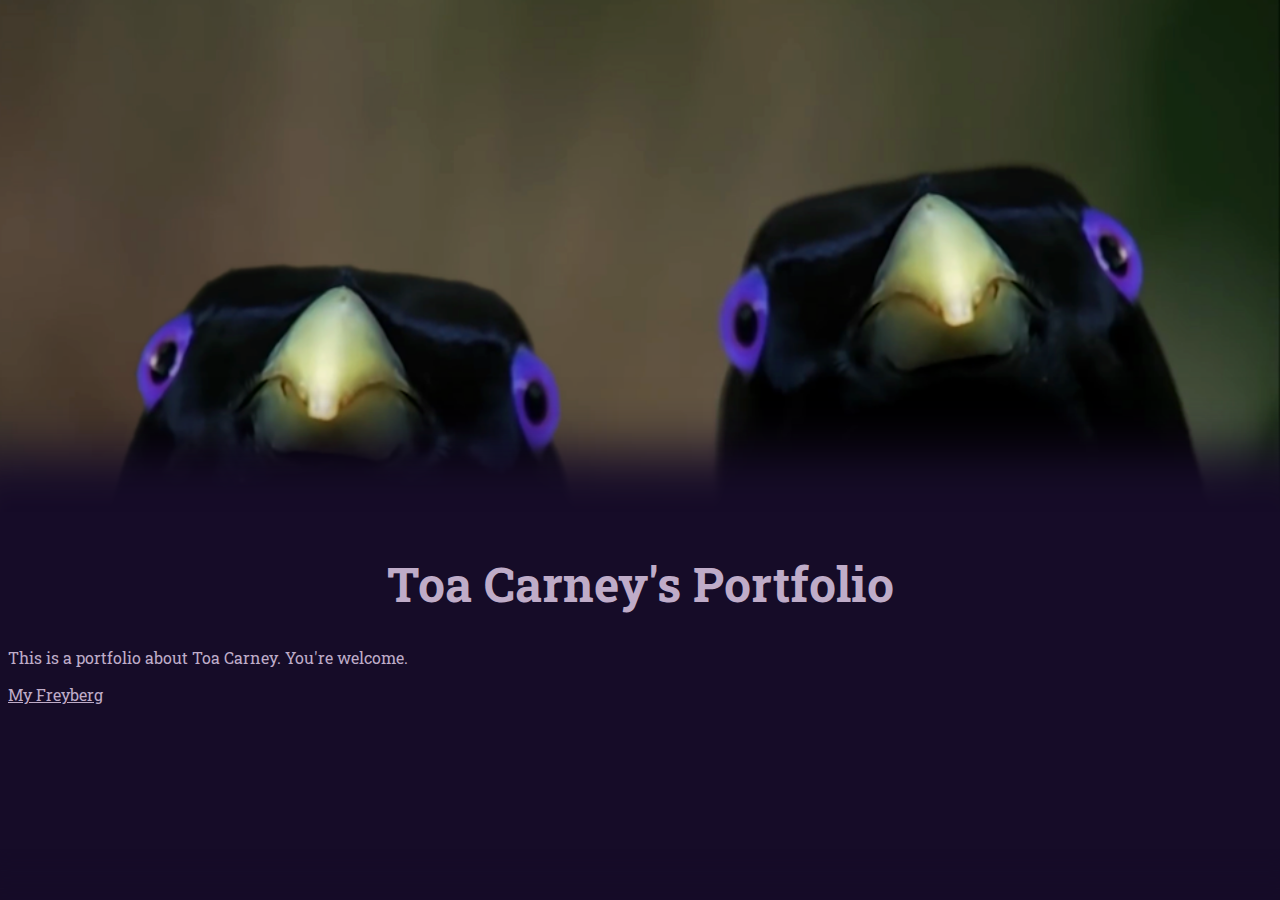
<file: index.html>
<!DOCTYPE html>
<html>

<head>

  <link href="https://fonts.googleapis.com/css?family=Roboto+Slab" rel="stylesheet">

  <style>
  /* Coolors Exported Palette - coolors.co/03bbc0-52d1dc-adeee3-c9ddff-272727 */

  /* HSL */
  :root {
    --color1: #160C28;
    --color2: #F61067;
    --color3: #00F0B5;
    --color4: #4A4063;
    --color5: #BFACC8;
  }
  img {
    box-sizing: border-box;
    width: 100%;
    border: 0.5em solid;
    border-color: var(--color5);
  }
  h1 {
    text-align: center;
    font-size: 3em;
    color: var(--color5);
  }
  p {
    color: var(--color5);
  }

  a {
    color: var(--color5);
  }
  a:hover {
    color: var(--color3);
  }

  body {
    font-family: 'Roboto Slab', serif;
    background-image: url("images/bird.png");
    background-repeat: no-repeat;
    background-attachment: fixed;
    background-size: 100%;
    background-color: var(--color1);
    margin: 0;
  }
  div.content {
    margin-top: 40%;
    padding: 0.5em;
    padding-bottom: 9em;
    background-color: var(--color1);
    box-shadow: 0px -10px 50px 50px #160C28;
  }
  </style>

  <title>Toa Carney's Portfolio</title>
</head>
<body>
  <div class="content">
    <h1>Toa Carney's Portfolio</h1>
    <p>
      This is a portfolio about Toa Carney. You're welcome.
    </p>
    <a href="http://myfreyberg.com/carney/">My Freyberg</a>
  </div>
</body>

</html>
</file>
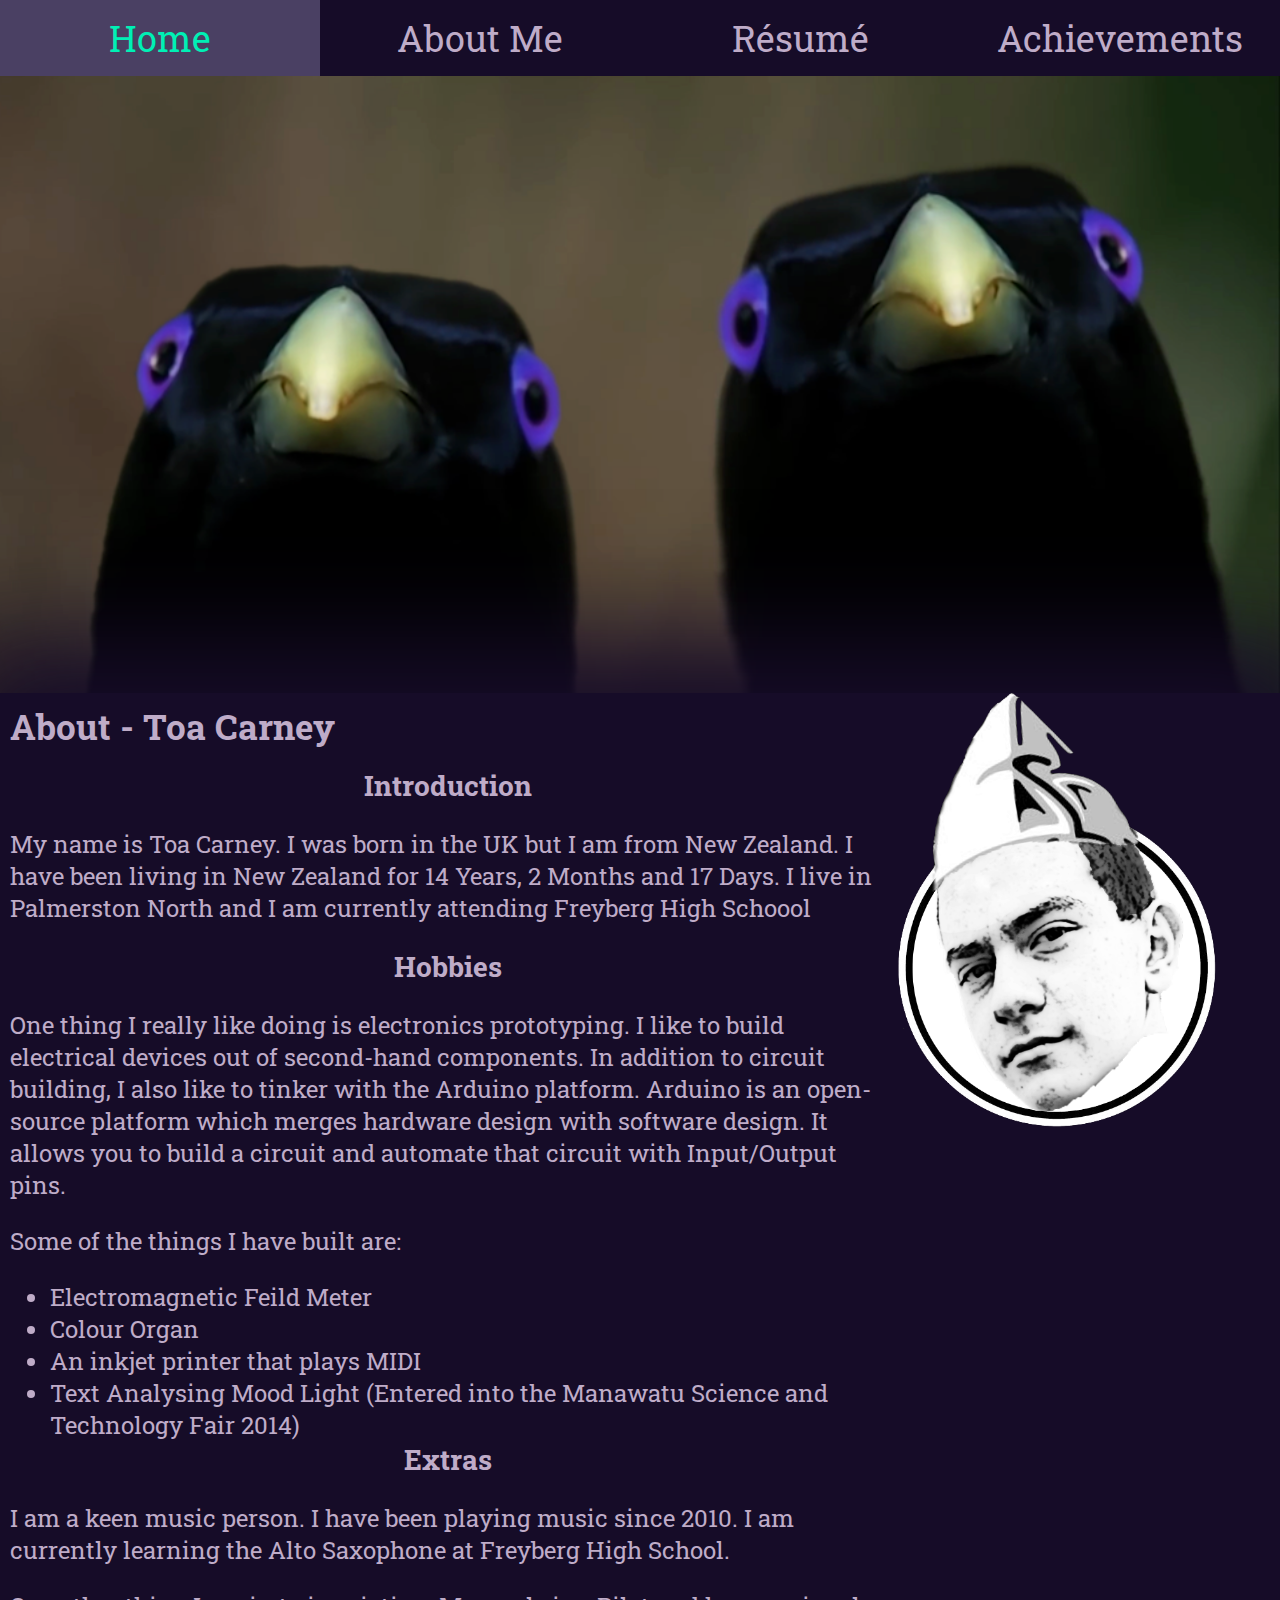
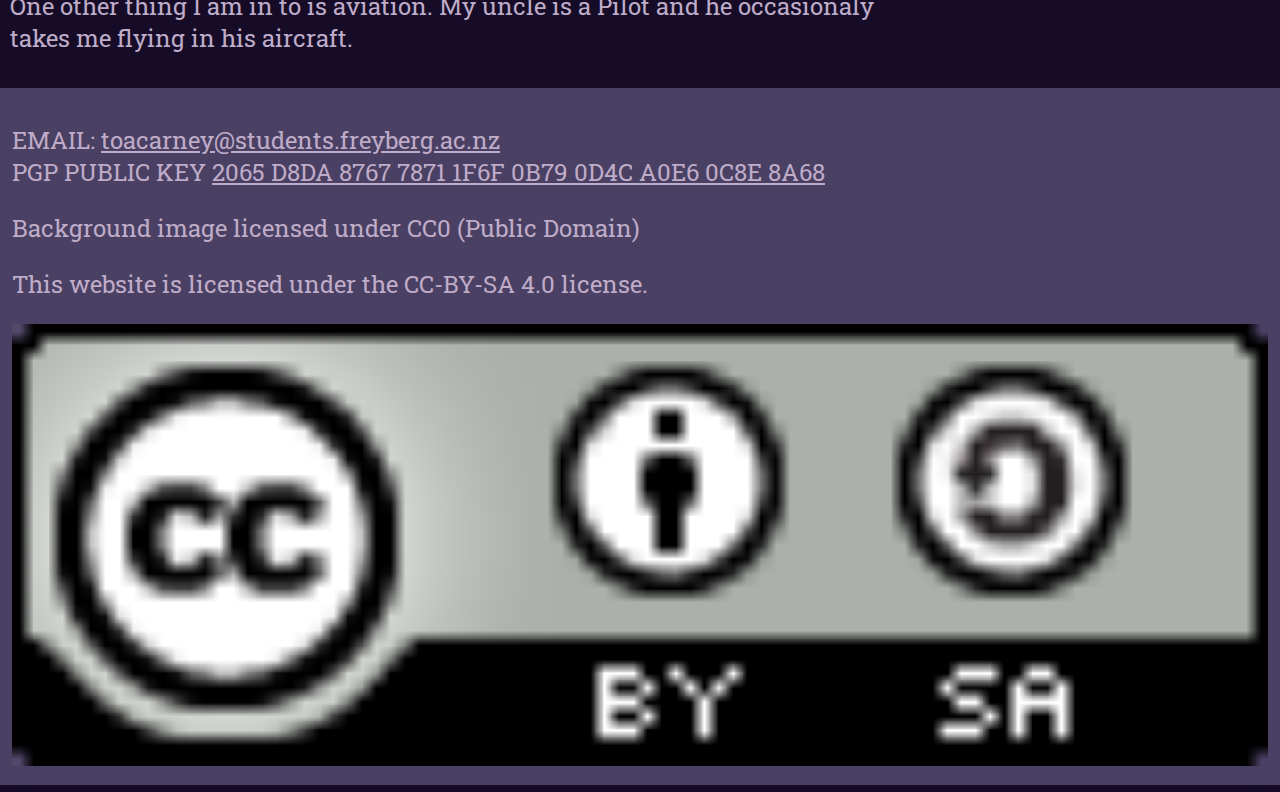
<file: about.html>
<!DOCTYPE html> <!-- Defining the document type as HTML-->
<html> <!-- Start of document -->

<head> <!-- Page header for importing css,fonts, setting title etc... -->
  <link href="https://fonts.googleapis.com/css?family=Roboto+Slab" rel="stylesheet"> <!-- Link to font -->
  <link rel="stylesheet" href="style.css"> <!-- stylesheet link -->
  <meta charset="UTF-8"> <!-- Text Encoding for special characters e.g. é -->
  <title>Toa Carney's Portfolio</title> <!-- Page title -->
</head> <!-- End of page header -->
<body> <!-- Page body, the content of the page goes here -->
  <ul class="nav"> <!-- Nav Bar -->
    <li><a href="index.html">Home</a></li> <!-- A Nav bar element -->
    <li><a href="about.html">About Me</a></li>
    <li><a href="portfolio.html">Résumé</a></li>
    <li><a href="achievements.html">Achievements</a></li>
  </ul> <!-- End of nav bar -->
  <div id="content"> <!-- Main Content Div -->
    <div id="left" class="subSection"> <!-- Left section - Contains most of the page's content -->
      <h2>About - Toa Carney</h2> <!-- Heading -->
      <h3>Introduction</h3> <!-- Sub-heading -->
      <p>My name is Toa Carney. I was born in the UK but I am from New Zealand. I have been living in New Zealand for <span id="time">about 5 years</span>. <!-- Text within span element will be changed by JavaScript -->
        I live in Palmerston North and I am currently attending Freyberg High Schoool
      </p> <!-- End Paragraph -->
      <h3>Hobbies</h3> <!-- Another heading -->
      <p> <!-- Another paragraph - You get the idea -->
        One thing I really like doing is electronics prototyping. I like to build electrical devices out of second-hand components.
        In addition to circuit building, I also like to tinker with the Arduino platform. Arduino is an open-source platform which merges hardware design with software design.
        It allows you to build a circuit and automate that circuit with Input/Output pins.
      </p>
      <p>
        Some of the things I have built are:
      </p>
      <ul> <!-- Unordered list -->
        <li>Electromagnetic Feild Meter</li> <!-- List item -->
        <li>Colour Organ</li>
        <li>An inkjet printer that plays MIDI</li>
        <li>Text Analysing Mood Light (Entered into the Manawatu Science and Technology Fair 2014)</li>
      </ul>
      <h3>Extras</h3>
      <p>
        I am a keen music person. I have been playing music since 2010. I am currently learning the Alto Saxophone at Freyberg High School.
      </p>
      <p>
        One other thing I am in to is aviation. My uncle is a Pilot and he occasionaly takes me flying in his aircraft.
      </p>
    </div> <!-- End of left section -->
    <img id="sideimg" alt="Toa Carney" src="images/tmbprofile.png"> <!--Sidebar image-->
    <div class="bottom"> <!-- Footer - Contains contact info and license info -->
      <div id="leftFooter"> <!-- Left part of the footer -->
        <p>EMAIL: <a href="mailto:toacarney@students.freyberg.ac.nz">toacarney@students.freyberg.ac.nz</a><br> <!-- Line break tag inside of paragraph -->
          PGP PUBLIC KEY <a href="https://pgp.mit.edu/pks/lookup?op=get&search=0x0D4CA0E60C8E8A68">2065 D8DA 8767 7871 1F6F  0B79 0D4C A0E6 0C8E 8A68</a></p> <!-- End of contact info paragraph -->
        <p>Background image licensed under CC0 (Public Domain)</p> <!-- BG Image License info -->
      </div> <!-- End left part of footer -->
      <div> <!-- Right part of footer -->
        <p>This website is licensed under the CC-BY-SA 4.0 license.</p>
        <a id="cc" href="https://creativecommons.org/licenses/by-sa/4.0/"><img alt="CC-BY-SA" src="images/cc-by-sa.png"></a> <!-- Clickable image -->
      </div> <!-- End right part of footer -->
  </div>  <!-- End of footer -->
</div> <!-- End of page content div -->

<!-- Below is some JavaScript that calculates the amount of time I have been living in NZ for -->
<script>
var sdt = new Date("6/6/12"); //Set Date of Arrival to NZ
var difdt = new Date(new Date() - sdt); //Calculate difference of Arrival to Current Date
var humanReadable = (difdt.toISOString().slice(0, 4) - 1970) + " Years, " + (difdt.getMonth()+1) + " Months and " + difdt.getDate() + " Days"; //Create a human readable text string e.g 4 Years, 10 Months and 28 Days
document.getElementById('time').innerHTML = humanReadable; //set the span element with the id of 'time' to the text string created above
</script> <!-- End of Javascript -->

</body> <!-- End of page body -->
</html> <!-- End of document -->
</file>
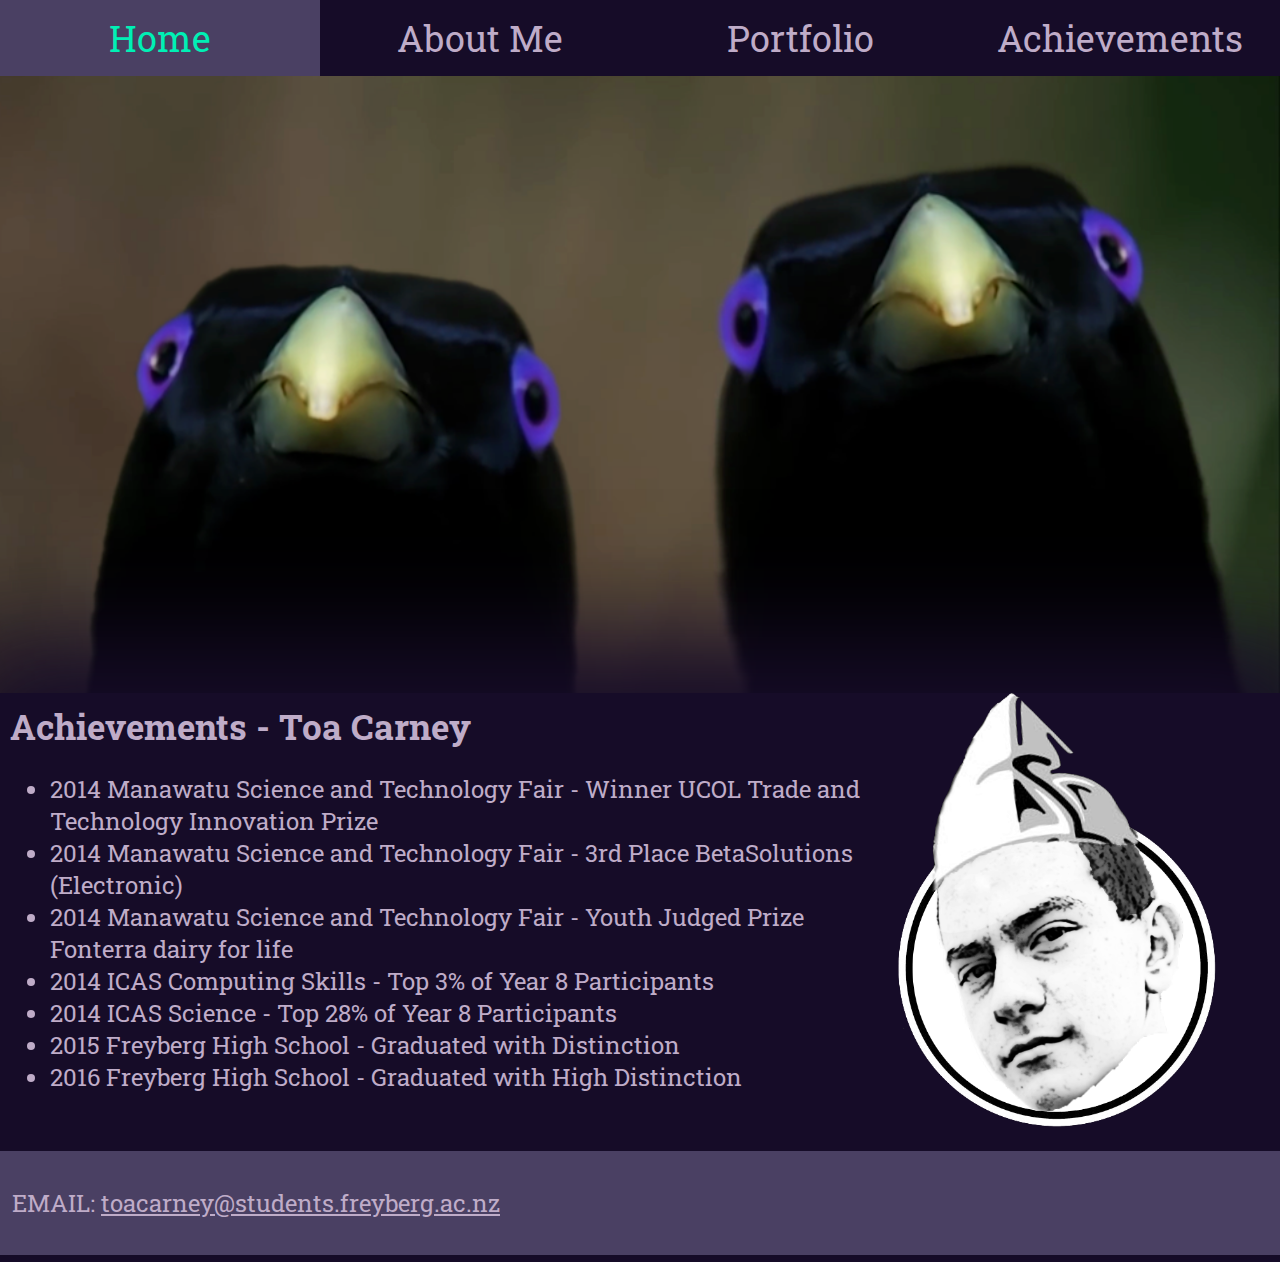
<file: achievements.html>
<!DOCTYPE html>
<html>

<head>

  <link href="https://fonts.googleapis.com/css?family=Roboto+Slab" rel="stylesheet">

  <link rel="stylesheet" href="style.css">

  <title>Toa Carney's Portfolio</title>
</head>
<body>
  <ul class="nav">
    <li><a href="index.html">Home</a></li>
    <li><a href="about.html">About Me</a></li>
    <li><a href="portfolio.html">Portfolio</a></li>
    <li><a href="achievements.html">Achievements</a></li>
  </ul>
  <div id="content">
    <div id="left" class="subSection">
      <h2>Achievements - Toa Carney</h2>
      <ul>
        <li>2014 Manawatu Science and Technology Fair - Winner UCOL Trade and Technology Innovation Prize</li>
        <li>2014 Manawatu Science and Technology Fair - 3rd Place BetaSolutions (Electronic)</li>
        <li>2014 Manawatu Science and Technology Fair - Youth Judged Prize Fonterra dairy for life</li>
        <li>2014 ICAS Computing Skills - Top 3% of Year 8 Participants</li>
        <li>2014 ICAS Science - Top 28% of Year 8 Participants</li>
        <li>2015 Freyberg High School - Graduated with Distinction</li>
        <li>2016 Freyberg High School - Graduated with High Distinction</li>
      </ul>
    </div>
    <img id="sideimg" src="images/tmbprofile.png">
    <div class="bottom">
      <p>EMAIL: <a href="mailto:toacarney@students.freyberg.ac.nz">toacarney@students.freyberg.ac.nz</a></p>
  </div>
</div>
</body>

</html>
</file>
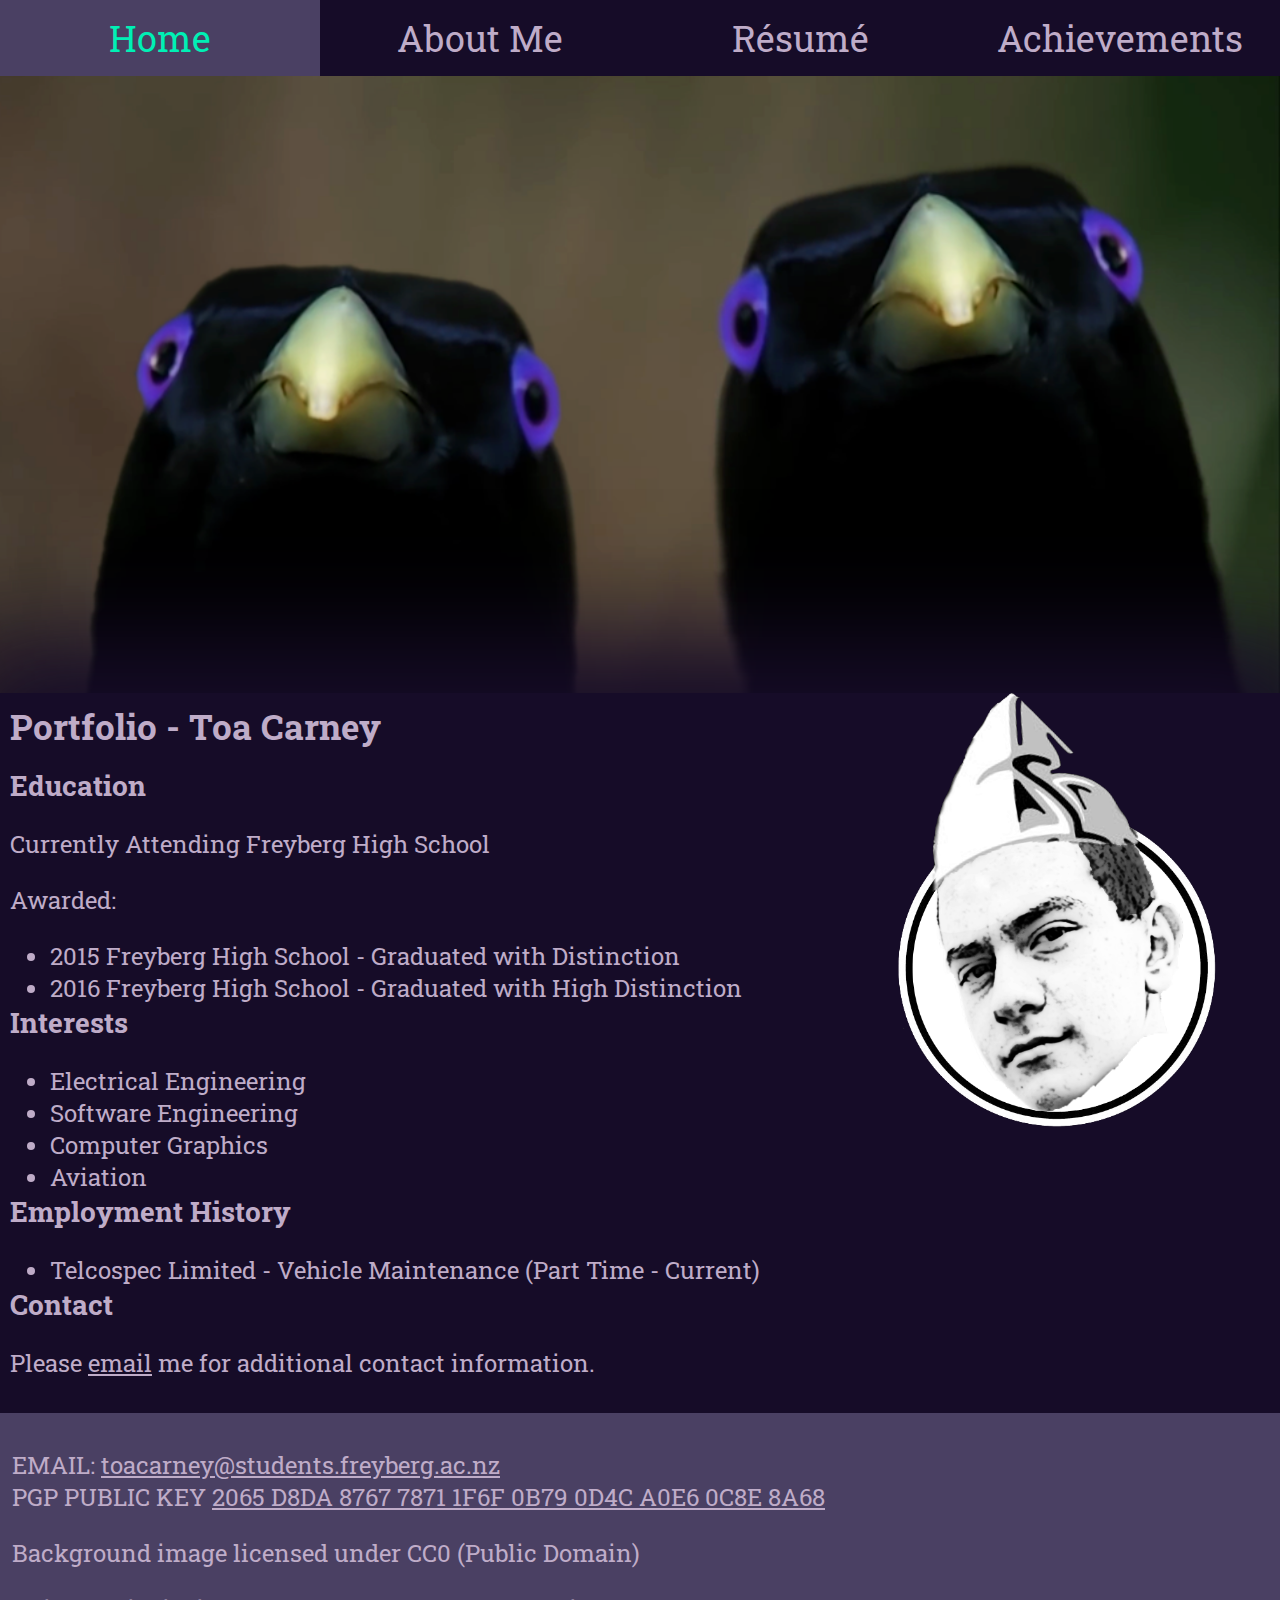
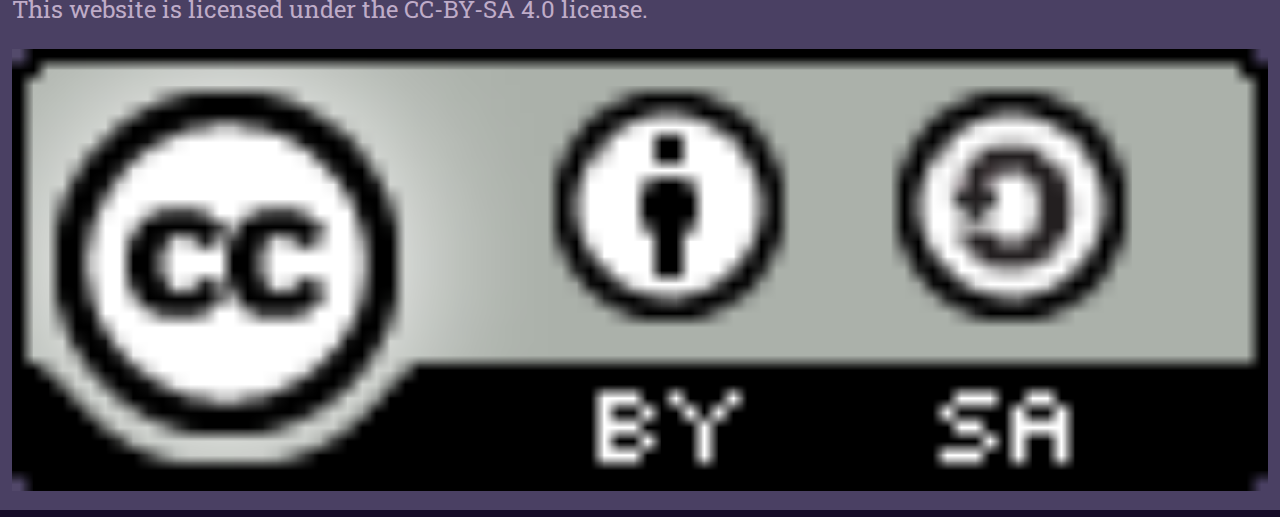
<file: portfolio.html>
<!DOCTYPE html> <!-- Defining the document type as HTML-->
<html> <!-- Start of document -->

<head> <!-- Page header for importing css,fonts, setting title etc... -->
  <link href="https://fonts.googleapis.com/css?family=Roboto+Slab" rel="stylesheet"> <!-- Link to font -->
  <link rel="stylesheet" href="style.css"> <!-- stylesheet link -->
  <meta charset="UTF-8"> <!-- Text Encoding for special characters e.g. é -->

  <!-- Stylesheet only for this page -->
  <style>
    h3 {
      text-align: left; /* All h3 tags on this page are aligned to left */
    }
  </style> <!-- end stylesheet -->

  <title>Toa Carney's Portfolio</title>
</head> <!-- End of header -->
<body> <!-- Start of page body -->
  <ul class="nav"> <!-- Nav Bar -->
    <li><a href="index.html">Home</a></li> <!-- A Nav bar element -->
    <li><a href="about.html">About Me</a></li>
    <li><a href="portfolio.html">Résumé</a></li>
    <li><a href="achievements.html">Achievements</a></li>
  </ul> <!-- End of nav bar -->
  <div id="content"> <!-- Main Content Div -->
    <div id="left" class="subSection"> <!-- Left section - Contains most of the page's content -->
      <h2>Portfolio - Toa Carney</h2> <!-- Page heading -->
      <h3>Education</h3> <!-- Sub heading -->
      <p>Currently Attending Freyberg High School</p> <!-- Paragraph -->
      <p>Awarded:</p>
      <ul> <!-- Unordered list -->
        <li>2015 Freyberg High School - Graduated with Distinction</li> <!-- List item -->
        <li>2016 Freyberg High School - Graduated with High Distinction</li>
      </ul> <!-- End of Unordered list -->
      <h3>Interests</h3> <!-- Another heading -->
      <ul> <!-- Another list -->
        <li>Electrical Engineering</li>
        <li>Software Engineering</li>
        <li>Computer Graphics</li>
        <li>Aviation</li>
      </ul>
      <h3>Employment History</h3>
      <ul>
        <li>Telcospec Limited - Vehicle Maintenance (Part Time - Current)</li>
      </ul>
      <h3>Contact</h3>
      <p>Please <a href="mailto:toacarney@students.freyberg.ac.nz">email</a> me for additional contact information.</p> <!-- Paragraph with mailto link inside -->
    </div> <!-- End of left section -->
    <img id="sideimg" alt="Toa Carney" src="images/tmbprofile.png"> <!--Sidebar image-->
    <div class="bottom"> <!-- Footer - Contains contact info and license info -->
      <div id="leftFooter"> <!-- Left part of the footer -->
        <p>EMAIL: <a href="mailto:toacarney@students.freyberg.ac.nz">toacarney@students.freyberg.ac.nz</a><br> <!-- Line break tag inside of paragraph -->
          PGP PUBLIC KEY <a href="https://pgp.mit.edu/pks/lookup?op=get&search=0x0D4CA0E60C8E8A68">2065 D8DA 8767 7871 1F6F  0B79 0D4C A0E6 0C8E 8A68</a></p> <!-- End of contact info paragraph -->
        <p>Background image licensed under CC0 (Public Domain)</p> <!-- BG Image License info -->
      </div> <!-- End left part of footer -->
      <div> <!-- Right part of footer -->
        <p>This website is licensed under the CC-BY-SA 4.0 license.</p>
        <a id="cc" href="https://creativecommons.org/licenses/by-sa/4.0/"><img alt="CC-BY-SA" src="images/cc-by-sa.png"></a> <!-- Clickable image -->
      </div> <!-- End right part of footer -->
  </div> <!-- End of footer -->
</div> <!-- End of content div -->
</body> <!-- End of page body -->
</html> <!-- End of document -->
</file>
<file: style.css>
/*
Predefined color scheme
*/
:root {
  --color1: #160C28;
  --color2: #F61067;
  --color3: #00F0B5;
  --color4: #4A4063;
  --color5: #BFACC8;
}
img {
  box-sizing: border-box;
  width: 100%;
  border-color: var(--color5);
}

h1,
h2,
h3,
h4 {
  text-align: center;
  color: var(--color5);
  margin: 0;
}

h1 {
  font-size: 50px;
  margin-bottom: 1em;
}
h2 {
  text-align: left;
  font-size: 35px;
  margin-bottom: 0.5em;
}


p {
  color: var(--color5);
}

a {
  color: var(--color5);
}
a:hover {
  color: var(--color3);
}

ul {

}

ul.nav {
  z-index: 1;
  list-style: none;
  position: fixed;
  margin: 0;
  padding: 0;
  top: 0;
  background-color: var(--color1);
  display: flex;
  justify-content: space-around;
  width: 100%;
}

li {
  float: left;
  width: 100%;
}

.nav li a {
  font-size: 1.5em;
  display: block;
  text-align: center;
  padding: 14px 16px;
  text-decoration: none;
}

.nav li a:hover {
  background-color: var(--color4);
}


body {
  color: var(--color5);
  font-size: 1.5em;
  font-family: 'Roboto Slab', serif;
  background-image: url("images/bird.png");
  background-repeat: no-repeat;
  background-attachment: fixed;
  background-size: 100%;
  background-color: var(--color1);
  margin: 0;
}

#content {
  margin-top: 77vh;
  padding: 0;
  background-color: var(--color1);
  box-shadow: 0px -10px 100px 45px #160C28;
  display: inline-block;
  width: 100%;
}
.subSection {
  display: inline-block;
  /*border: 2px double var(--color2);*/
  box-sizing: border-box;
  padding: 10px;
}
.subSection p {

}

.bottom {
  box-sizing: border-box;
  padding: 0.5em;
  background-color: var(--color4);
  float: left;
  width: 100%;
  display: block;
}

#left {
  float: left;
  width: 70%;
}
img#sideimg {
  float: left;
  width: 25%;
  bottom: 0em;
  position: relative;
  margin-bottom: 1em;
}

#right {
  height: 10em;
  float: right;
  width: 30%;
  display: inline-block;
  background-color: var(--color4);
}
</file>
